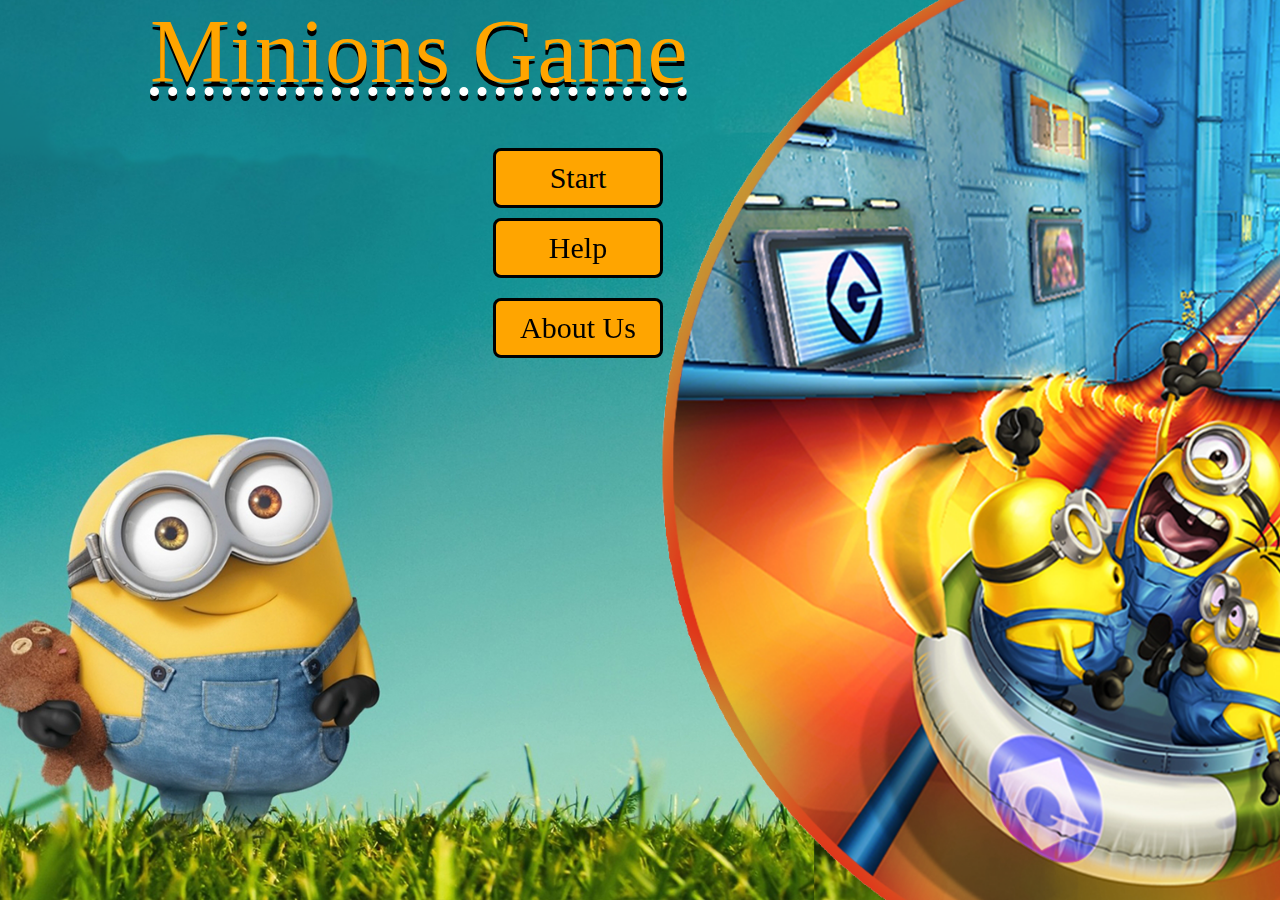
<file: index.html>
<html>
<head>
    <link rel="stylesheet" href="index.css">
</head>
<header>

Minions Game
</header>

<body>
    <audio src="sabek.mp3" controls="" autoplay="" loop="true" hidden="true"></audio>
    <button class="button startbtn">Start</button>
    <button class="button helpbtn">Help</button>
    <button class="button setbtn">About Us</button>
   
    
    
    <script src="jquery.js"></script>
    <script type="text/javascript" src="index.js">
    </script>

</body>

</html>
</file>
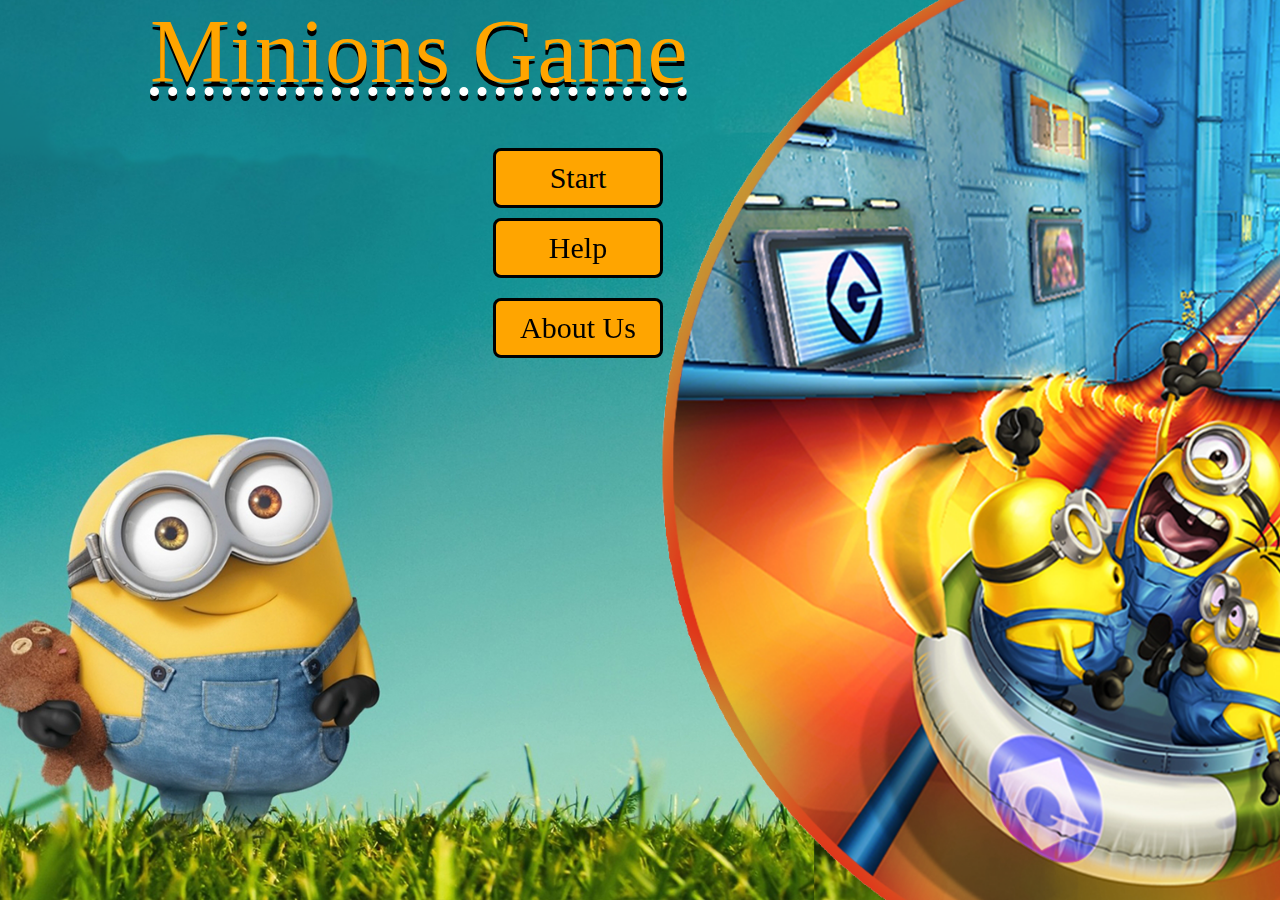
<file: 1stPage.html>
<html>
  <head>
    <link rel="stylesheet" href="Styles/threepages.css" />
  </head>
  <header>
    Minions Game
  </header>

  <body>
    <audio
      src="Sounds/sabek.mp3"
      controls=""
      autoplay=""
      loop="true"
      hidden="true"
    ></audio>
    <button class="button startbtn">Start</button>
    <button class="button helpbtn">Help</button>
    <button class="button setbtn">About Us</button>

    <script src="JavaScript/jquery.js"></script>
    <script type="text/javascript" src="JavaScript/threepages.js"></script>
  </body>
</html>
</file>
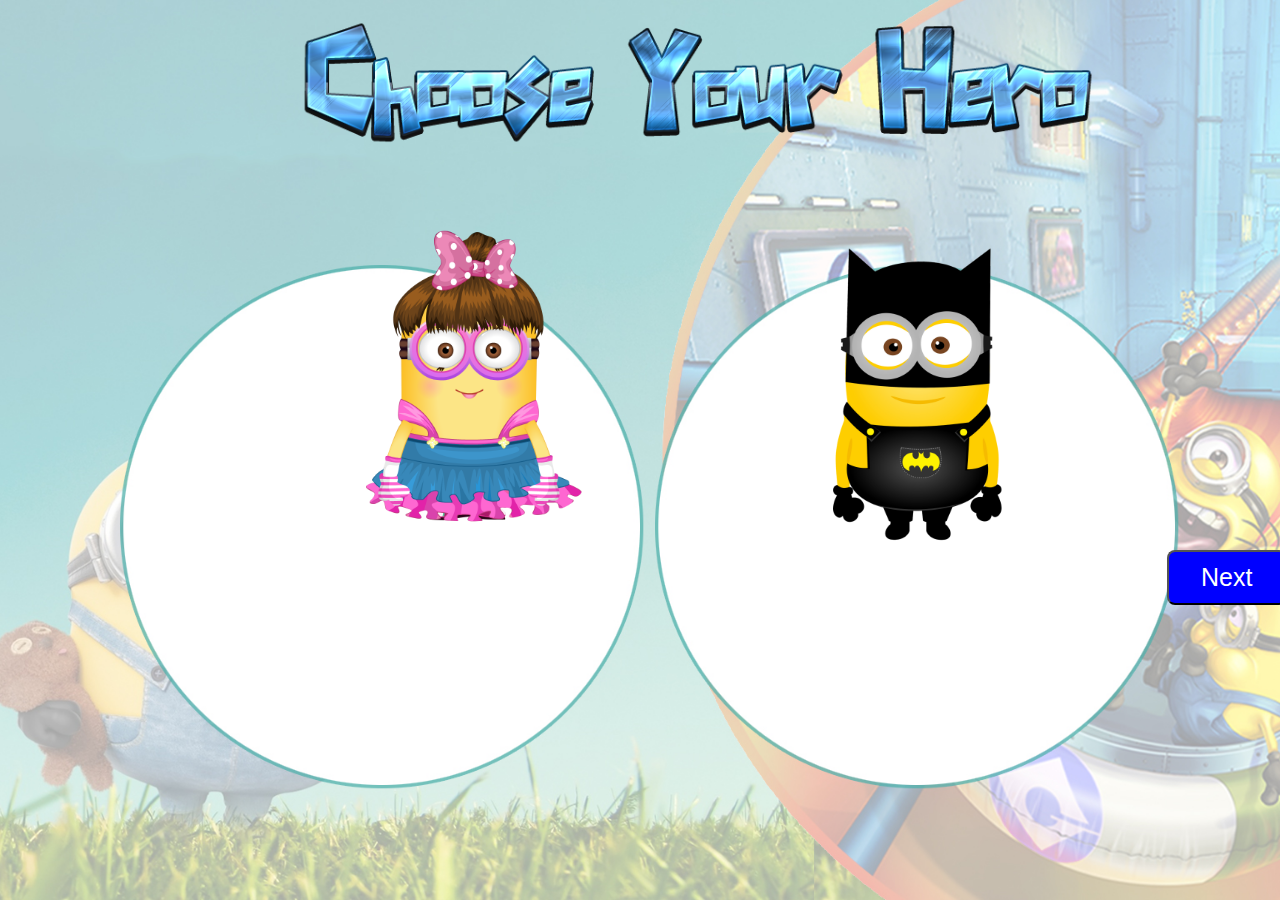
<file: characters.html>
<html>
<head>
    <link rel="stylesheet" href="index.css">
</head>
<header>
</header>

<body class="charbody">
 
        
        <img id="choosehero"src="choose your hero.png"> 
        <img id="hero1" src="hero1.png">
        <img id="hero2" src="miniongirl.png">

        <button class="nextbtn2">Next</button>
        <button class="backbtn2">Back</button>
        
        <script src="jquery.js"></script>
        <script type="text/javascript" src="index.js">
        </script>

</body>

</html>
</file>
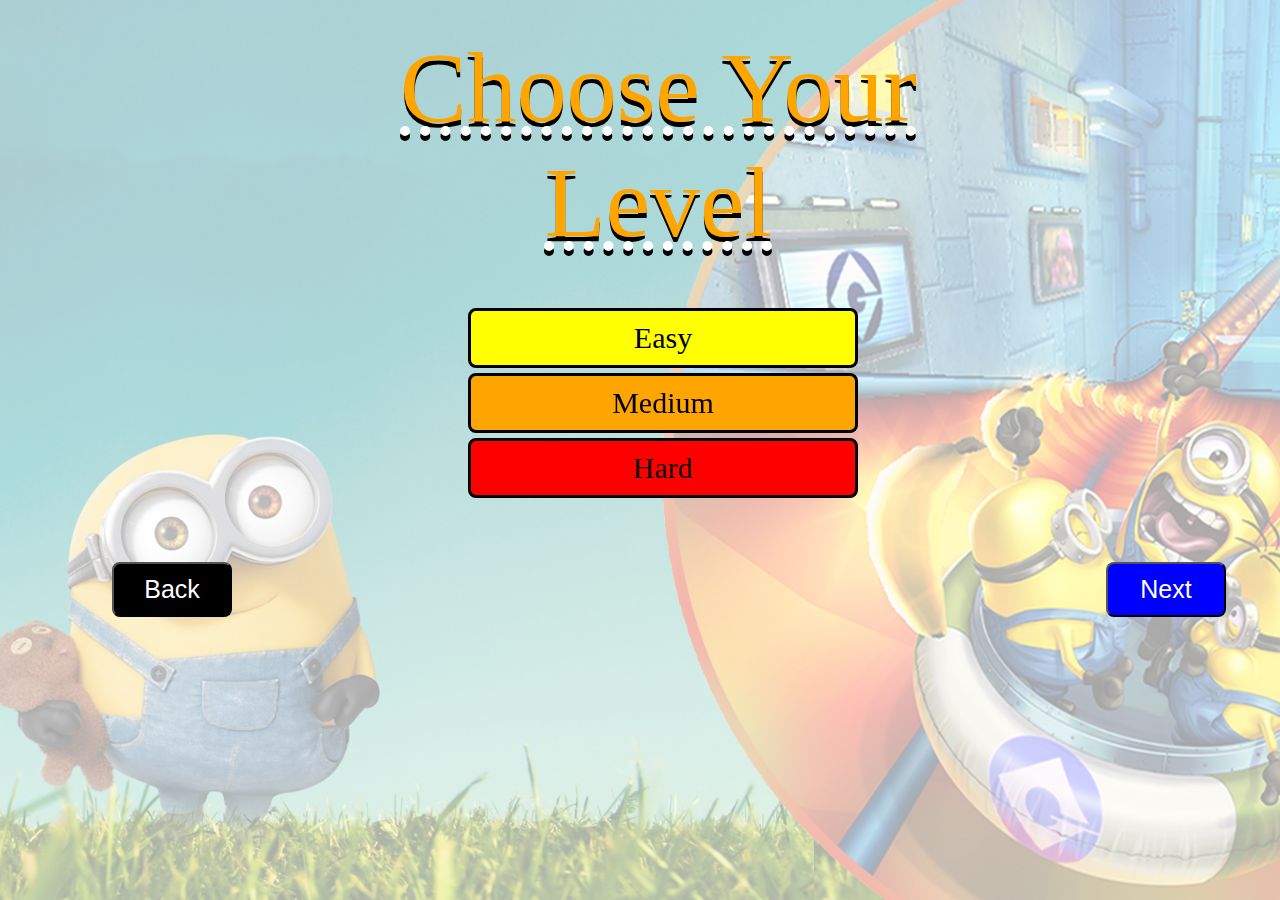
<file: chooseLevel.html>
<html>
    <head>
        <link rel="stylesheet" href="index.css">
    </head>
    <header id="levelspage">

        Choose Your <br> Level
        </header>
        <body class="levelpage">
            
            <button class="button level1btn">Easy</button>
            <button class="button level2btn">Medium</button>
            <button class="button level3btn">Hard</button>
            <button class=" backbtn">Back</button>
            <button class=" nextbtn">Next</button>
            <script src="jquery.js"></script>
            <script type="text/javascript" src="index.js">
            </script>
        </body >

</html>
</file>
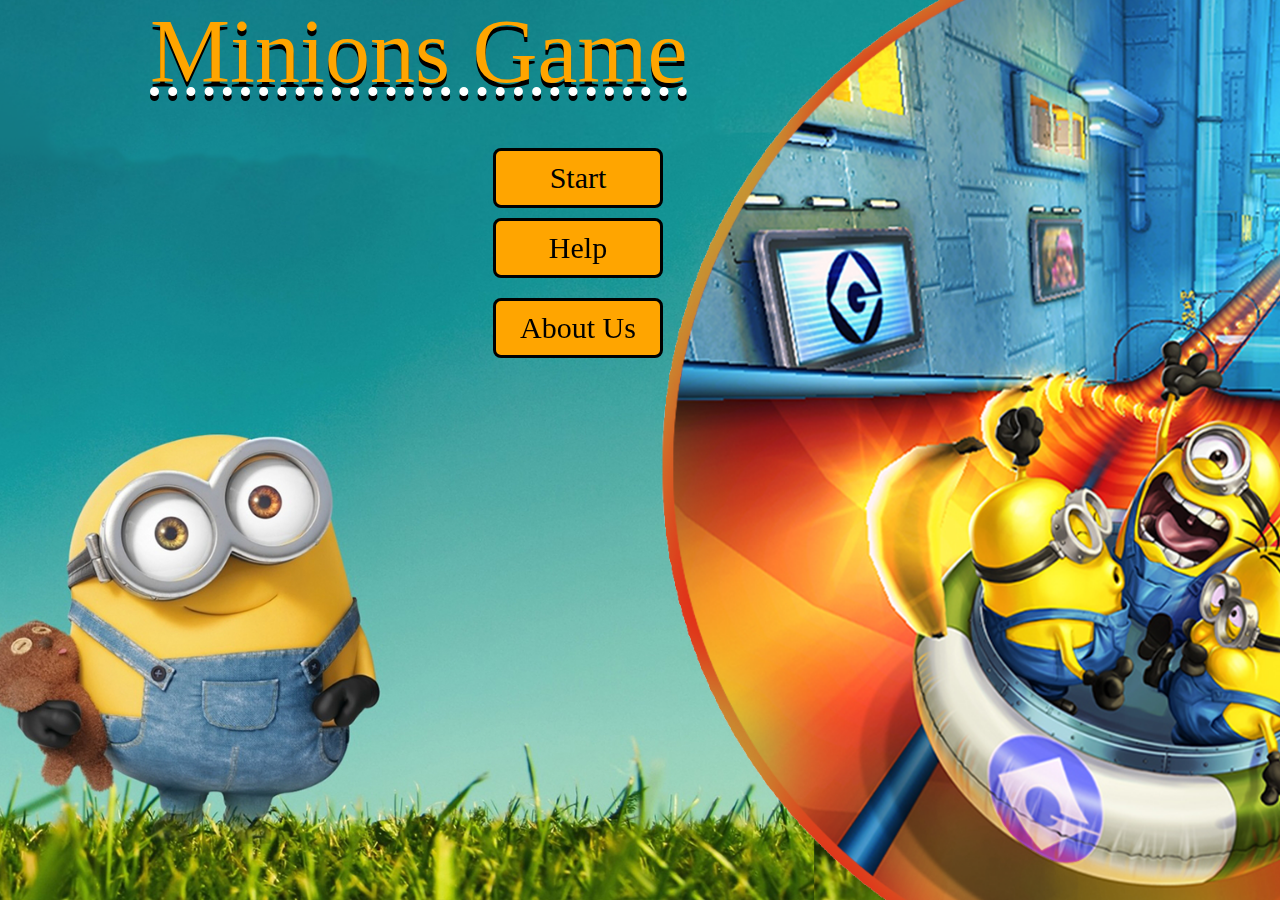
<file: GameLinked/1stPage.html>
<html>
<head>
    <link rel="stylesheet" href="threepages.css">
</head>
<header>

Minions Game
</header>

<body>
    <audio src="sabek.mp3" controls="" autoplay="" loop="true" hidden="true"></audio>
    <button class="button startbtn">Start</button>
    <button class="button helpbtn">Help</button>
    <button class="button setbtn">About Us</button>
   
    
    
    <script src="jquery.js"></script>
    <script type="text/javascript" src="threepages.js">
    </script>

</body>

</html>
</file>
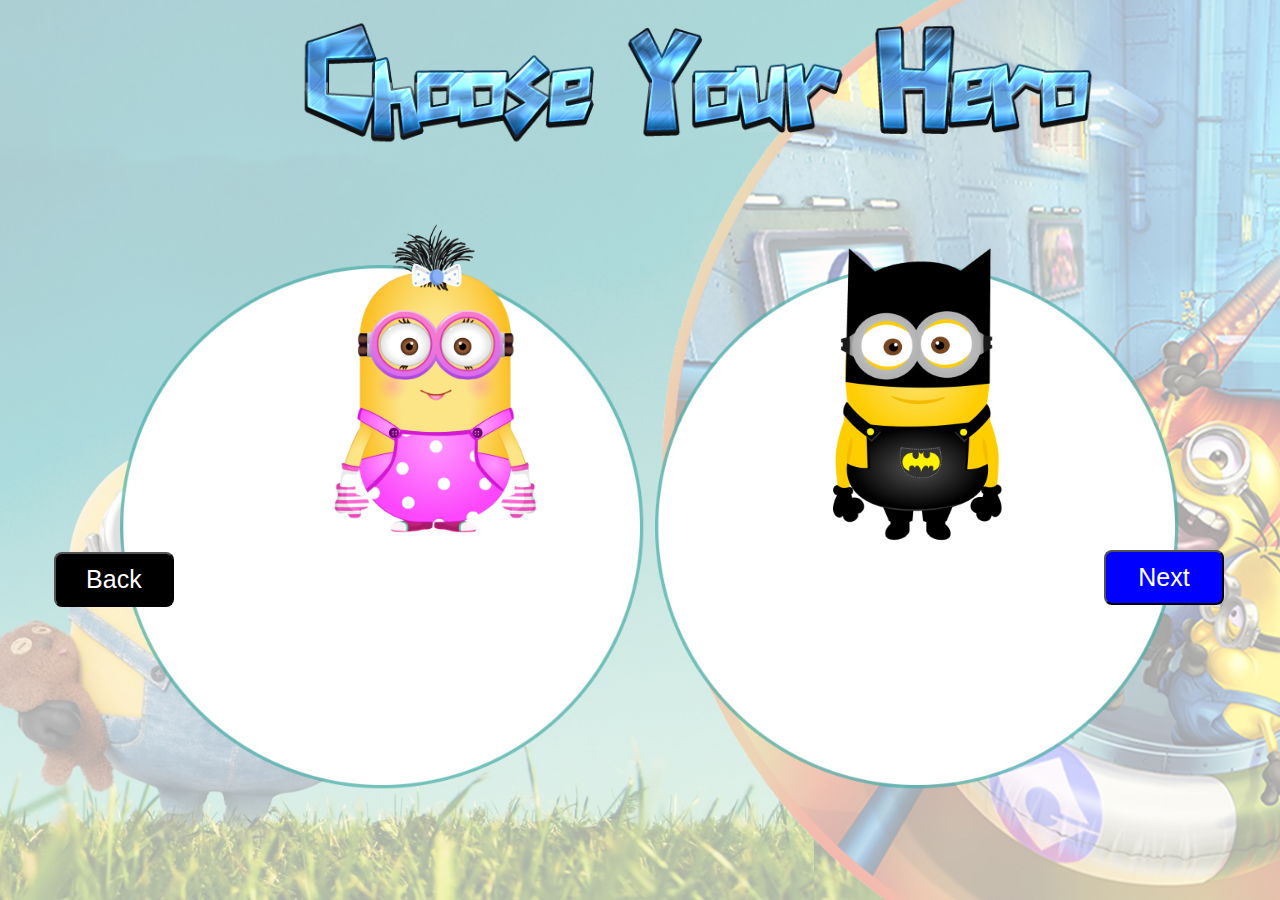
<file: GameLinked/characters.html>
<html>
<head>
    <link rel="stylesheet" href="threepages.css">
</head>
<header>
</header>

<body class="charbody">
 
    <audio src="main track.mp3" controls="" autoplay="" loop="true" hidden="true"></audio>
        <img id="choosehero"src="choose your hero.png"> 
        <img id="hero1" src="hero1.png">
        <img id="hero2" src="miniongirl.png">

        <button class="nextbtn2">Next</button>
        <button class="backbtn2">Back</button>
        
        <script src="jquery.js"></script>
        <script type="text/javascript" src="threepages.js">
        </script>

</body>

</html>
</file>
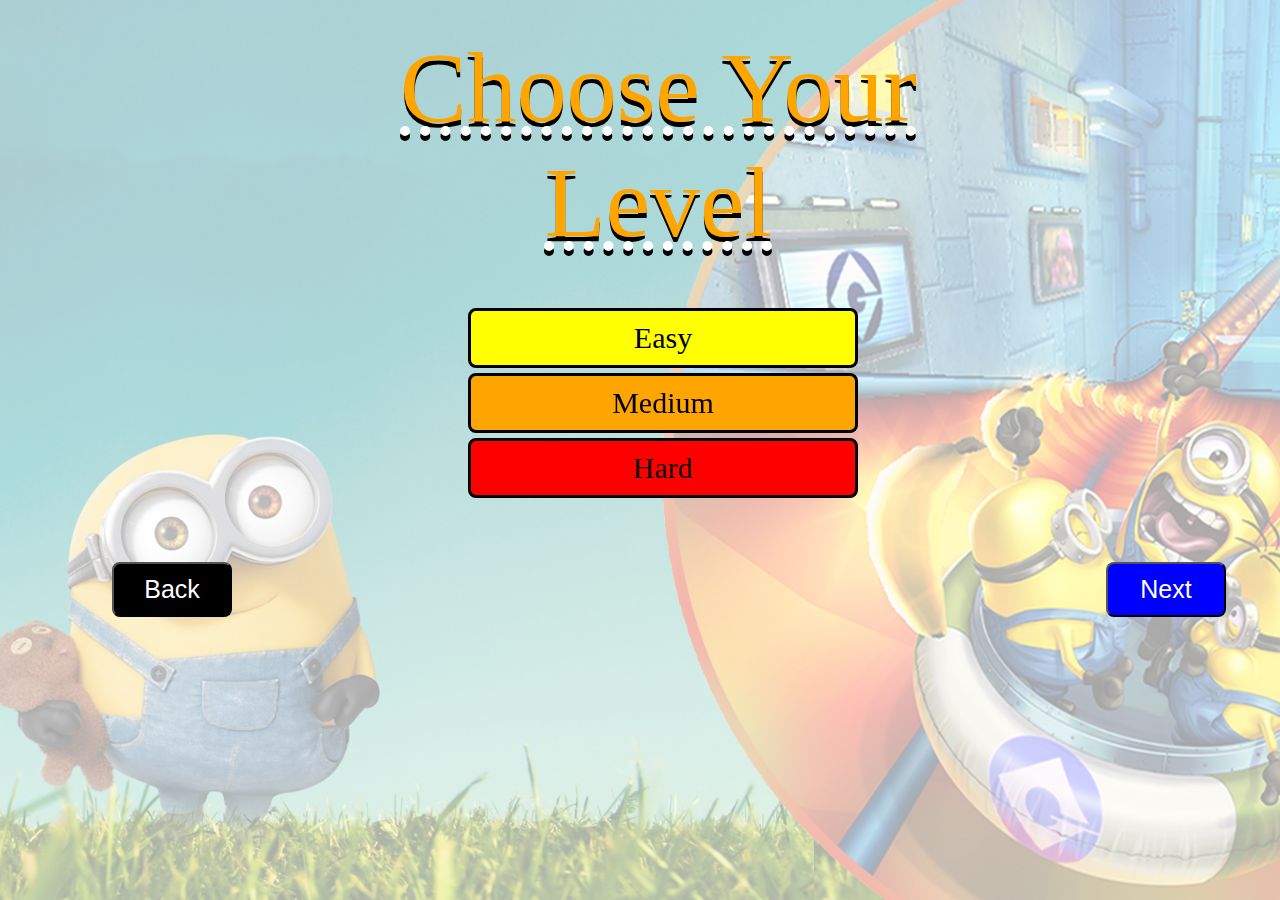
<file: GameLinked/chooseLevel.html>
<html>
    <head>
        <link rel="stylesheet" href="threepages.css">
    </head>
    <header id="levelspage">

        Choose Your <br> Level
        </header>
        <body class="levelpage">
            <audio src="main track.mp3" controls="" autoplay="" loop="true" hidden="true"></audio>
            <button class="button level1btn">Easy</button>
            <button class="button level2btn">Medium</button>
            <button class="button level3btn">Hard</button>
            <button class=" backbtn">Back</button>
            <button class=" nextbtn">Next</button>
            <script src="jquery.js"></script>
            <script type="text/javascript" src="threepages.js">
            </script>
        </body >

</html>
</file>
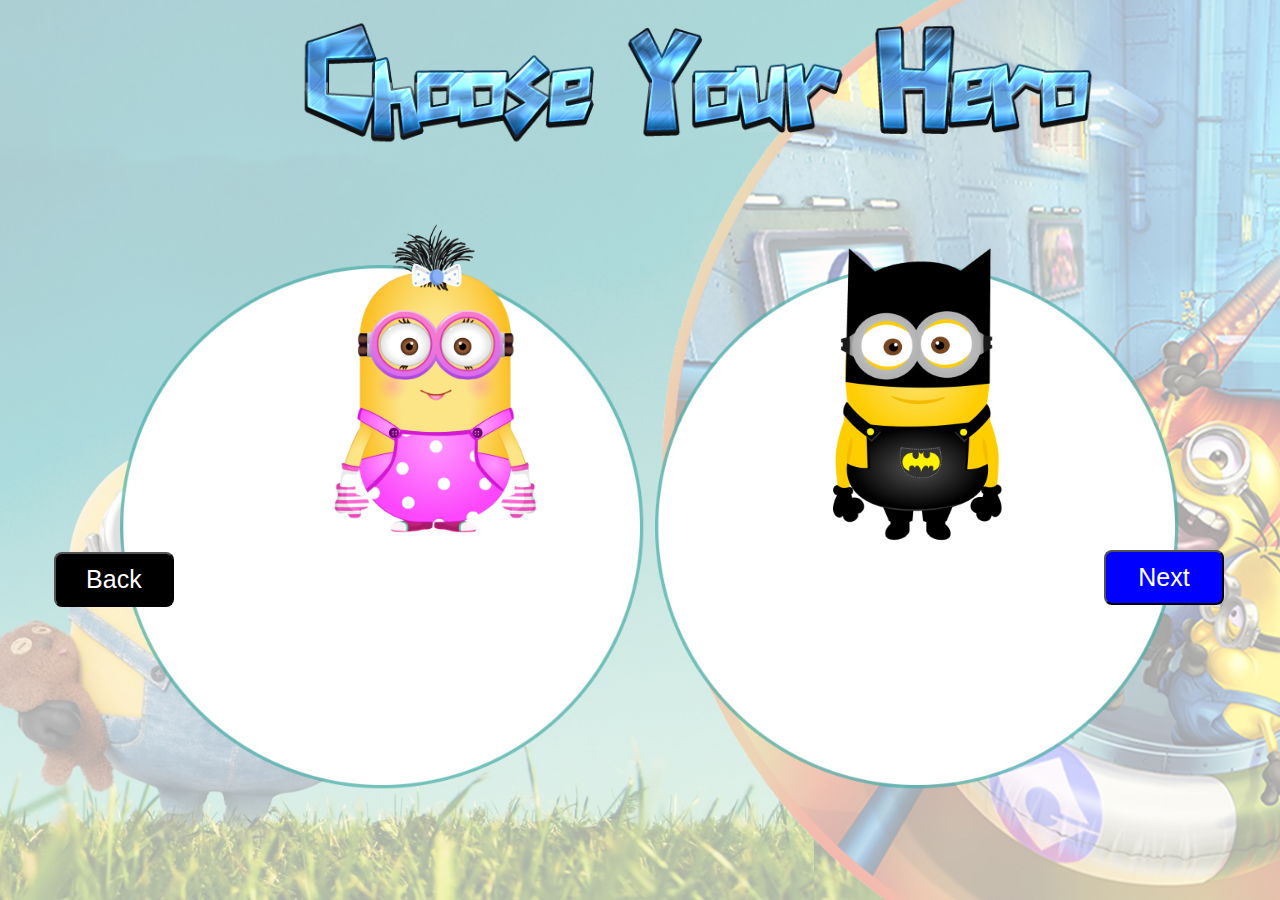
<file: Html/characters.html>
<html>
  <head>
    <link rel="stylesheet" href="../Styles/threepages.css" />
  </head>
  <header></header>

  <body class="charbody">
    <audio
      src="../Sounds/main track.mp3"
      controls=""
      autoplay=""
      loop="true"
      hidden="true"
    ></audio>
    <img id="choosehero" src="../Images/choose your hero.png" />
    <img id="hero1" src="../Images/hero1.png" />
    <img id="hero2" src="../Images/miniongirl.png" />

    <button class="nextbtn2">Next</button>
    <button class="backbtn2">Back</button>

    <script src="../JavaScript/jquery.js"></script>
    <script type="text/javascript" src="../JavaScript/threepages.js"></script>
  </body>
</html>
</file>
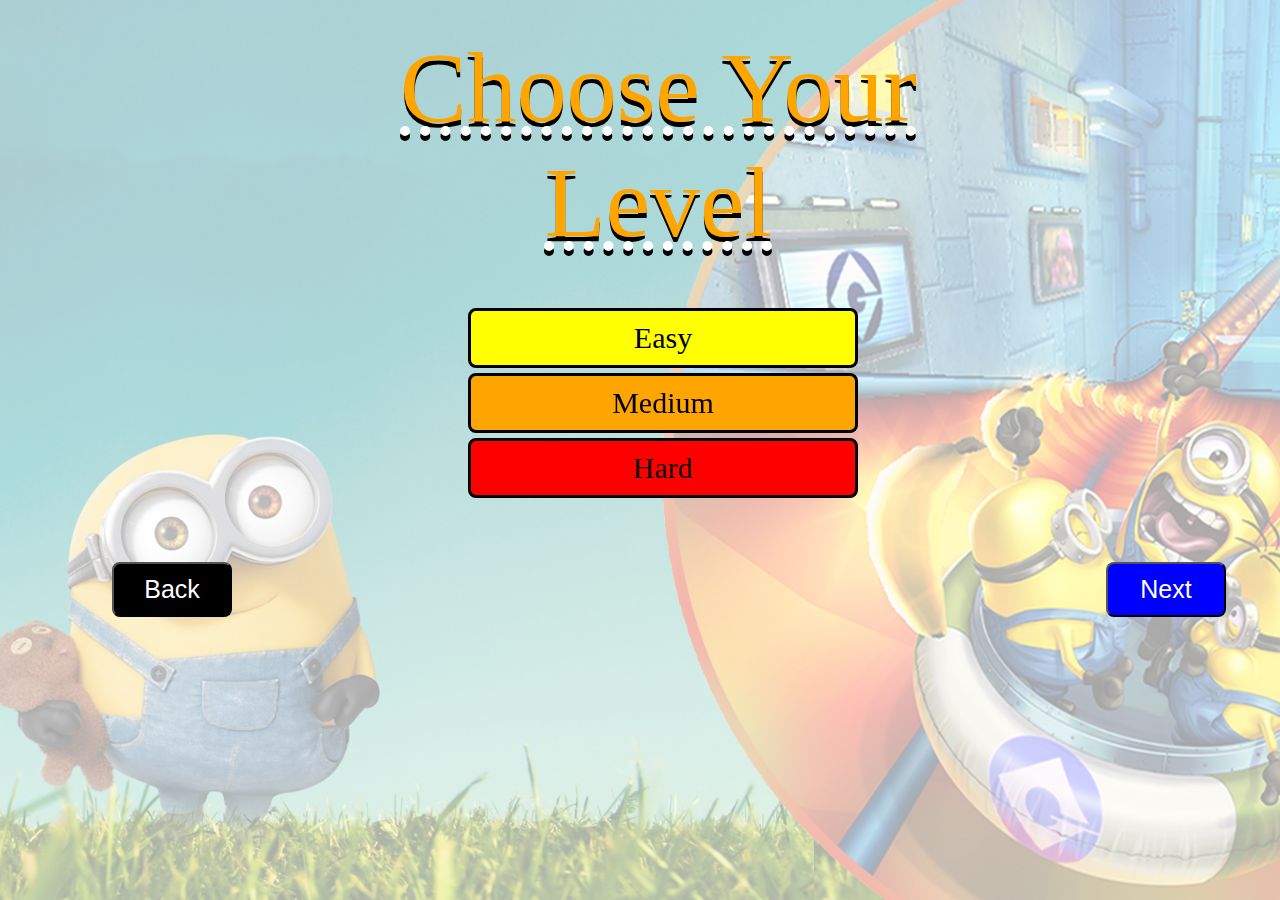
<file: Html/chooseLevel.html>
<html>
  <head>
    <link rel="stylesheet" href="../Styles/threepages.css" />
  </head>
  <header id="levelspage">
    Choose Your <br />
    Level
  </header>

  <body class="levelpage">
    <audio
      src="../Sounds/main track.mp3"
      controls=""
      autoplay=""
      loop="true"
      hidden="true"
    ></audio>
    <button class="button level1btn">Easy</button>
    <button class="button level2btn">Medium</button>
    <button class="button level3btn">Hard</button>
    <button class=" backbtn">Back</button>
    <button class=" nextbtn">Next</button>
    <script src="../JavaScript/jquery.js"></script>
    <script type="text/javascript" src="../JavaScript/threepages.js"></script>
  </body>
</html>
</file>
<file: index.css>
header{
    text-align: center;
    font-family: "Impact";
    font-style: normal;
    color: orange;
    font-size: 90px ;
    position: fixed;
    text-decoration: underline dotted white;
    text-shadow:0 5px black;
  left: 150px;
  top: 0px;
  }
  #choosehero{
    position: relative;
    left:290;
    width: 800;
    top: -180;

  
  }
 
 
  
  body{
    position: fixed;
 background-image: url("pq.png");
 
 background-position: center; /* Center the image */
 background-repeat: no-repeat;
 background-size: cover;
 height: 200px;
 background-attachment: fixed;

}
.modal {
  display: none; /* Hidden by default */
  position: fixed; /* Stay in place */
  z-index: 1; /* Sit on top */
  padding-top: 100px; /* Location of the box */
  left: 0;
  top: 0;
  width: 100%; /* Full width */
  height: 100%; /* Full height */
  overflow: auto; /* Enable scroll if needed */
  background-color: rgb(0,0,0); /* Fallback color */
  background-color: rgba(0,0,0,0.4); /* Black w/ opacity */
}
.modal-content {
  background-color:white;
  margin: auto;
  padding: 20px;
  border: 5px solid orangered;
  width: 80%;
}
.close {
  color:black;
  background-color: red;
  float: right;
  font-size: 50px;
  font-weight: bold;
}

.close:hover,
.close:focus {
  color: #000;
  text-decoration: none;
  cursor: pointer;
}
#helpinsurtuction{
  font-size: 40px;
  font-family: fantasy;
color: orangered;
}
#helpinsurtuction2{
  font-size: 28px;
  font-family: 'Trebuchet MS', 'Lucida Sans Unicode', 'Lucida Grande', 'Lucida Sans', Arial, sans-serif;

}
.charbody{
  position: fixed;
background-image: url("bg2.jpg");

background-position: center; /* Center the image */
background-repeat: no-repeat;
background-size: cover;
height: 200px;
background-attachment: fixed;

}
.levelpage {
    background-image: url("bg3.jpg");
    background-attachment: fixed;
    
   
}

  .button {
    text-align: center;
    font-family: "Impact";
    border: 3px solid black;
  background-color:orange;
  color: black;
  cursor: pointer;
  position: absolute;
  left: 485px;
  top: 90px;
  font-size: 30px;
    display: inline-block;
    border-radius: 8px;
   
min-width: 170px;
min-height: 60px;
  } 
  .startbtn{
    
    margin-top: 50;
      }
  .setbtn{
    
margin-top: 200;
  }
  .helpbtn{

    margin-top: 120;

      }

.level1btn{
    background-color:yellow;
    position: relative;
    left: 460px;
    top:300px;
    min-width: 390px;
    
    
}   

.level2btn{
    background-color:orange;
    margin-top: 85;
    position: absolute;
    left: 460px;
    top:280px;
    min-width: 390px;
    
      }
      .level3btn{background-color:red;
        position: absolute;
        left: 460px;
        top:430px;
        min-width: 390px;
       
          }


.exitbtn{

    position: relative;
    left: 25px;
    top: 550px;
    width: 120px;
    height:55px;
    border-radius: 8px;
    color: white;
    font-size: 25px;
    background-color: red;
    position: fixed;

          }
#levelspage{

  font-size: 100px;
  left: 400px;
    top: 30px;
}
 .backbtn{

    position: relative;
    left: -290px;
    top: 550px;
    width: 120px;
    height:55px;
    border-radius: 8px;
    color: white;
    font-size: 25px;
    background-color: black;

          }

   .backbtn2{

    position: relative;
    left:-1050px;
    top: 260px;
    width: 120px;
    height:55px;
    border-radius: 8px;
    color: white;
    font-size: 25px;
    background-color: black;

          }       
   .nextbtn{

    position: relative;
    left: 580px;
    top: 550px;
    width: 120px;
    height:55px;
    border-radius: 8px;
    color: white;
    font-size: 25px;
    background-color: blue;

          }      
    
.nextbtn2{

    position: relative;
    left:1s00px;
    top: 550px;
    width: 120px;
    height:55px;
    border-radius: 8px;
    color: white;
    font-size: 25px;
    background-color: blue;
    position: fixed;
  }
        

 #hero1{
width:10 px;
height: 300px;
left: 825px;
bottom: -340px;
position: absolute;
 }
 #hero2{
  width:50 px;
  height: 320px;
  position: relative;
  left: -520px;
  bottom: -210px;
   }
#helpPage{

  background-color: white;
  background-image: none;
}        


      
h1{

background-image: none;

}
</file>
<file: Styles/threepages.css>
header {
  text-align: center;
  font-family: "Impact";
  font-style: normal;
  color: orange;
  font-size: 90px;
  position: fixed;
  text-decoration: underline dotted white;
  text-shadow: 0 5px black;
  left: 150px;
  top: 0px;
}
#choosehero {
  position: relative;
  left: 290;
  width: 800;
  top: -180;
}

body {
  position: fixed;
  background-image: url("../Images/pq.png");

  background-position: center; /* Center the image */
  background-repeat: no-repeat;
  background-size: cover;
  height: 200px;
  background-attachment: fixed;
}
.modal {
  display: none; /* Hidden by default */
  position: fixed; /* Stay in place */
  z-index: 1; /* Sit on top */
  padding-top: 100px; /* Location of the box */
  left: 0;
  top: 0;
  width: 100%; /* Full width */
  height: 100%; /* Full height */
  overflow: auto; /* Enable scroll if needed */
  background-color: rgb(0, 0, 0); /* Fallback color */
  background-color: rgba(0, 0, 0, 0.4); /* Black w/ opacity */
}
.modal-content {
  background-color: white;
  margin: auto;
  padding: 20px;
  border: 5px solid orangered;
  width: 80%;
}
.close {
  color: black;
  background-color: red;
  float: right;
  font-size: 50px;
  font-weight: bold;
}

.close:hover,
.close:focus {
  color: #000;
  text-decoration: none;
  cursor: pointer;
}
#helpinsurtuction {
  font-size: 40px;
  font-family: fantasy;
  color: orangered;
}
#helpinsurtuction2 {
  font-size: 28px;
  font-family: "Trebuchet MS", "Lucida Sans Unicode", "Lucida Grande",
    "Lucida Sans", Arial, sans-serif;
}
.charbody {
  position: fixed;
  background-image: url("../Images/bg2.jpg");

  background-position: center; /* Center the image */
  background-repeat: no-repeat;
  background-size: cover;
  height: 200px;
  background-attachment: fixed;
}
.levelpage {
  background-image: url("../Images/bg3.jpg");
  background-attachment: fixed;
}

.button {
  text-align: center;
  font-family: "Impact";
  border: 3px solid black;
  background-color: orange;
  color: black;
  cursor: pointer;
  position: absolute;
  left: 485px;
  top: 90px;
  font-size: 30px;
  display: inline-block;
  border-radius: 8px;

  min-width: 170px;
  min-height: 60px;
}
.startbtn {
  margin-top: 50;
}
.setbtn {
  margin-top: 200;
}
.helpbtn {
  margin-top: 120;
}

.level1btn {
  background-color: yellow;
  position: relative;
  left: 460px;
  top: 300px;
  min-width: 390px;
}

.level2btn {
  background-color: orange;
  margin-top: 85;
  position: absolute;
  left: 460px;
  top: 280px;
  min-width: 390px;
}
.level3btn {
  background-color: red;
  position: absolute;
  left: 460px;
  top: 430px;
  min-width: 390px;
}

.exitbtn {
  position: relative;
  left: 25px;
  top: 550px;
  width: 120px;
  height: 55px;
  border-radius: 8px;
  color: white;
  font-size: 25px;
  background-color: red;
  position: fixed;
}
#levelspage {
  font-size: 100px;
  left: 400px;
  top: 30px;
}
.backbtn {
  position: relative;
  left: -290px;
  top: 550px;
  width: 120px;
  height: 55px;
  border-radius: 8px;
  color: white;
  font-size: 25px;
  background-color: black;
}

.backbtn2 {
  position: relative;
  left: -1050px;
  top: 260px;
  width: 120px;
  height: 55px;
  border-radius: 8px;
  color: white;
  font-size: 25px;
  background-color: black;
}
.nextbtn {
  position: relative;
  left: 580px;
  top: 550px;
  width: 120px;
  height: 55px;
  border-radius: 8px;
  color: white;
  font-size: 25px;
  background-color: blue;
}

.nextbtn2 {
  position: relative;
  left: 1s00px;
  top: 550px;
  width: 120px;
  height: 55px;
  border-radius: 8px;
  color: white;
  font-size: 25px;
  background-color: blue;
  position: fixed;
}

.end {
  display: none; /* Hidden by default */
  position: fixed; /* Stay in place */
  z-index: 1; /* Sit on top */
  padding-top: 100px; /* Location of the box */
  left: 0;
  top: 0;
  width: 100%; /* Full width */
  height: 100%; /* Full height */
  overflow: auto; /* Enable scroll if needed */
  background-color: rgb(0, 0, 0); /* Fallback color */
  background-color: rgba(0, 0, 0, 0.4); /* Black w/ opacity */
}

#hero1 {
  width: 10 px;
  height: 300px;
  left: 825px;
  bottom: -340px;
  position: absolute;
}
#hero2 {
  width: 50 px;
  height: 320px;
  position: relative;
  left: -520px;
  bottom: -210px;
}
#helpPage {
  background-color: white;
  background-image: none;
}

h1 {
  background-image: none;
}
#scoreboard {
  position: "sticky";
  top: 0;
  right: 0;
  left: 0;
  background-color: "red";
  /* bottom: 5; */
}

#gameCanvas {
  border: 5px solid green;
  background-image: url("../Images/bg.png");
}
#scoreBoard {
  position: sticky;
  top: 50;
  right: 0;
  left: 0;
  width: 130;
  border-radius: 10px;
  background-color: rgba(9, 172, 77, 0.7);
}
#minion,
#car,
#grass {
  display: none;
}
</file>
<file: GameLinked/threepages.css>
header{
    text-align: center;
    font-family: "Impact";
    font-style: normal;
    color: orange;
    font-size: 90px ;
    position: fixed;
    text-decoration: underline dotted white;
    text-shadow:0 5px black;
  left: 150px;
  top: 0px;
  }
  #choosehero{
    position: relative;
    left:290;
    width: 800;
    top: -180;

  
  }
 
 
  
  body{
    position: fixed;
 background-image: url("pq.png");
 
 background-position: center; /* Center the image */
 background-repeat: no-repeat;
 background-size: cover;
 height: 200px;
 background-attachment: fixed;

}
.modal {
  display: none; /* Hidden by default */
  position: fixed; /* Stay in place */
  z-index: 1; /* Sit on top */
  padding-top: 100px; /* Location of the box */
  left: 0;
  top: 0;
  width: 100%; /* Full width */
  height: 100%; /* Full height */
  overflow: auto; /* Enable scroll if needed */
  background-color: rgb(0,0,0); /* Fallback color */
  background-color: rgba(0,0,0,0.4); /* Black w/ opacity */
}
.modal-content {
  background-color:white;
  margin: auto;
  padding: 20px;
  border: 5px solid orangered;
  width: 80%;
}
.close {
  color:black;
  background-color: red;
  float: right;
  font-size: 50px;
  font-weight: bold;
}

.close:hover,
.close:focus {
  color: #000;
  text-decoration: none;
  cursor: pointer;
}
#helpinsurtuction{
  font-size: 40px;
  font-family: fantasy;
color: orangered;
}
#helpinsurtuction2{
  font-size: 28px;
  font-family: 'Trebuchet MS', 'Lucida Sans Unicode', 'Lucida Grande', 'Lucida Sans', Arial, sans-serif;

}
.charbody{
  position: fixed;
background-image: url("bg2.jpg");

background-position: center; /* Center the image */
background-repeat: no-repeat;
background-size: cover;
height: 200px;
background-attachment: fixed;

}
.levelpage {
    background-image: url("bg3.jpg");
    background-attachment: fixed;
    
   
}

  .button {
    text-align: center;
    font-family: "Impact";
    border: 3px solid black;
  background-color:orange;
  color: black;
  cursor: pointer;
  position: absolute;
  left: 485px;
  top: 90px;
  font-size: 30px;
    display: inline-block;
    border-radius: 8px;
   
min-width: 170px;
min-height: 60px;
  } 
  .startbtn{
    
    margin-top: 50;
      }
  .setbtn{
    
margin-top: 200;
  }
  .helpbtn{

    margin-top: 120;

      }

.level1btn{
    background-color:yellow;
    position: relative;
    left: 460px;
    top:300px;
    min-width: 390px;
    
    
}   

.level2btn{
    background-color:orange;
    margin-top: 85;
    position: absolute;
    left: 460px;
    top:280px;
    min-width: 390px;
    
      }
      .level3btn{background-color:red;
        position: absolute;
        left: 460px;
        top:430px;
        min-width: 390px;
       
          }


.exitbtn{

    position: relative;
    left: 25px;
    top: 550px;
    width: 120px;
    height:55px;
    border-radius: 8px;
    color: white;
    font-size: 25px;
    background-color: red;
    position: fixed;

          }
#levelspage{

  font-size: 100px;
  left: 400px;
    top: 30px;
}
 .backbtn{

    position: relative;
    left: -290px;
    top: 550px;
    width: 120px;
    height:55px;
    border-radius: 8px;
    color: white;
    font-size: 25px;
    background-color: black;

          }

   .backbtn2{

    position: relative;
    left:-1050px;
    top: 260px;
    width: 120px;
    height:55px;
    border-radius: 8px;
    color: white;
    font-size: 25px;
    background-color: black;

          }       
   .nextbtn{

    position: relative;
    left: 580px;
    top: 550px;
    width: 120px;
    height:55px;
    border-radius: 8px;
    color: white;
    font-size: 25px;
    background-color: blue;

          }      
    
.nextbtn2{

    position: relative;
    left:1s00px;
    top: 550px;
    width: 120px;
    height:55px;
    border-radius: 8px;
    color: white;
    font-size: 25px;
    background-color: blue;
    position: fixed;
  }
        

 #hero1{
width:10 px;
height: 300px;
left: 825px;
bottom: -340px;
position: absolute;
 }
 #hero2{
  width:50 px;
  height: 320px;
  position: relative;
  left: -520px;
  bottom: -210px;
   }
#helpPage{

  background-color: white;
  background-image: none;
}        


      
h1{

background-image: none;

}
</file>
